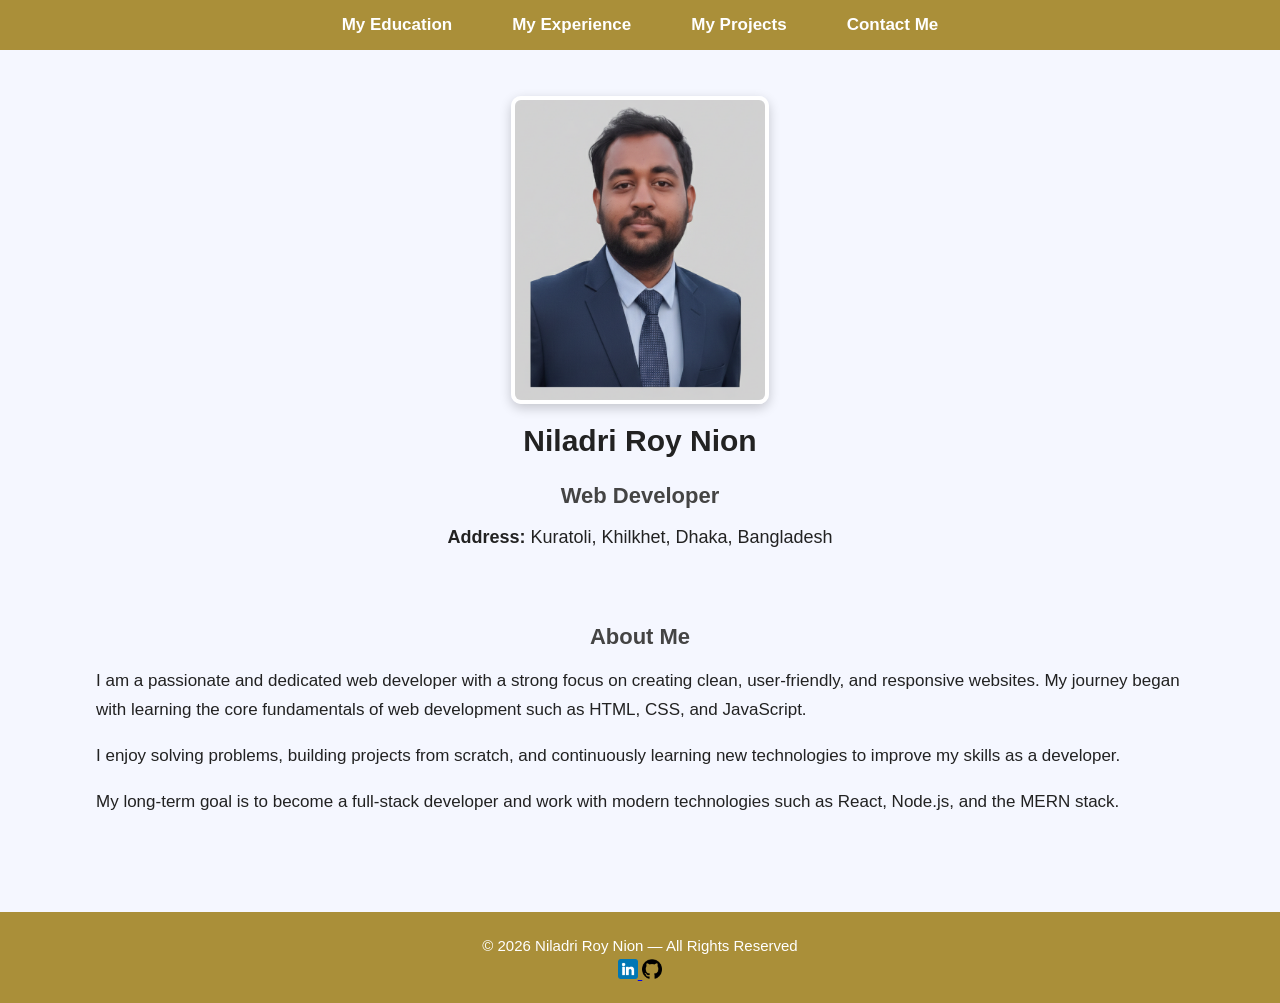
<file: portfolio/index.html>
<!DOCTYPE html>
<html lang="en">
<head>
<meta charset="UTF-8">
<meta name="viewport" content="width=device-width, initial-scale=1.0">
<title>Home Page</title>
<link rel="stylesheet" href="style.css">
</head>

<body>

<!-- HEADER -->
<header>
<nav>
<ul>
<li><a href="html/educations.html">My Education</a></li>
<li><a href="html/experience.html">My Experience</a></li>
<li><a href="html/projects.html">My Projects</a></li>
<li><a href="html/contact.html">Contact Me</a></li>
</ul>
</nav>
</header>


<!-- MAIN CONTENT -->
<main>

<!-- PROFILE SECTION -->
<section id="profile">

<figure>
<img src="Data/Nion_photo.png" alt="My Profile Photo" width="250" height="300">
</figure>

<h1>Niladri Roy Nion</h1>
<h2>Web Developer</h2>

<p><strong>Address:</strong> Kuratoli, Khilkhet, Dhaka, Bangladesh</p>

</section>


<!-- ABOUT SECTION -->
<section id="about">

<h2>About Me</h2>

<p>
I am a passionate and dedicated web developer with a strong focus on creating clean,
user-friendly, and responsive websites. My journey began with learning the core
fundamentals of web development such as HTML, CSS, and JavaScript.
</p>

<p>
I enjoy solving problems, building projects from scratch, and continuously learning
new technologies to improve my skills as a developer.
</p>

<p>
My long-term goal is to become a full-stack developer and work with modern technologies
such as React, Node.js, and the MERN stack.
</p>

</section>

</main>


<!-- FOOTER -->
<footer>

<p>© 2026 Niladri Roy Nion — All Rights Reserved</p>

<div class="icon-container">

<a href="https://www.linkedin.com/in/niladri-roy-nion-3761a0265/" target="_blank">
<img src="Data/linkedin.png" alt="LinkedIn Icon" class="icon" height="20" width="20">
</a>

<a href="https://github.com/nionroy/" target="_blank">
<img src="Data/github-logo.png" alt="GitHub Icon" class="icon" height="20" width="20">
</a>

</div>

</footer>

</body>
</html>
</file>
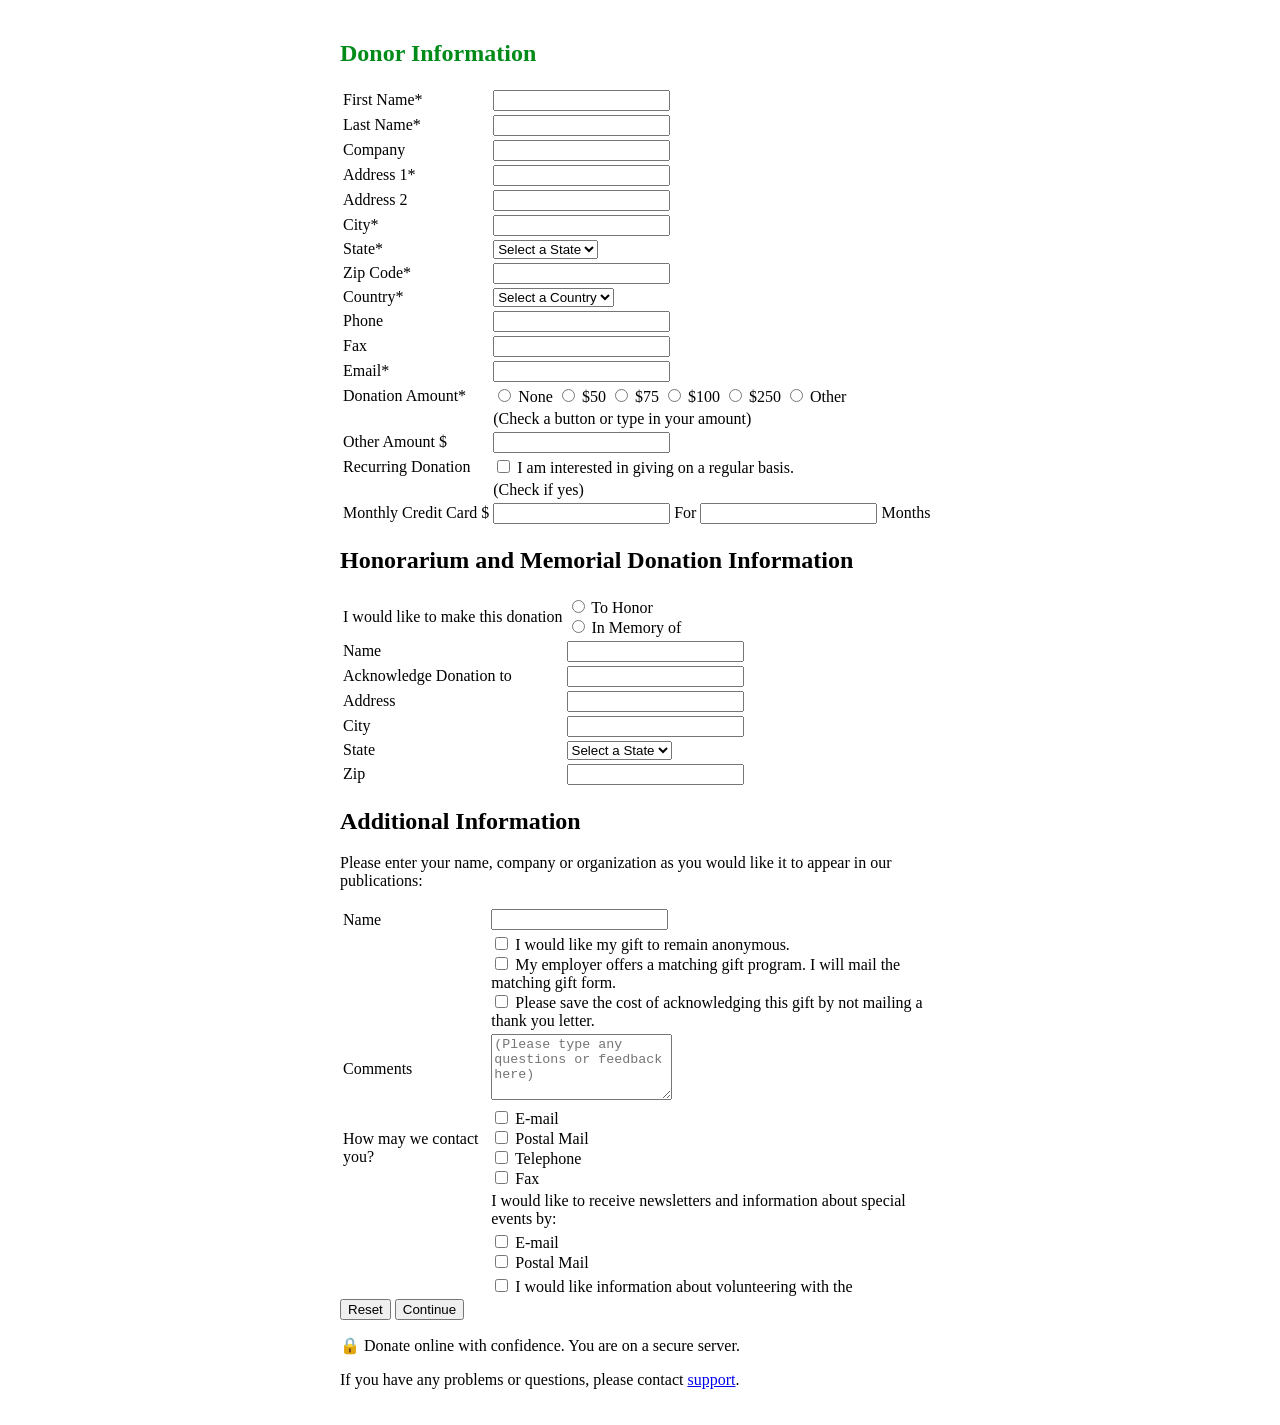
<file: Asssesment/Form.html>
<!DOCTYPE html>
<html lang="en">
<head>
    <meta charset="UTF-8">
    <meta name="viewport" content="width=device-width, initial-scale=1.0">
    <title>Donation Form</title>
    <link rel="stylesheet" href="Form.css">
</head>
<body>
    
        <form method="post">
            <!-- Donor Information Section -->
            <h2 class="section-title"span style="color: #008b19;">Donor Information</h2>
            
            <table class="form-table">
                <tr>
                    <td class="label-col"><label for="first-name">First Name<span class="required">*</span></label></td>
                    <td><input type="text" id="first-name" name="first-name" required></td>
                </tr>

                <tr>
                    <td class="label-col"><label for="last-name">Last Name<span class="required">*</span></label></td>
                    <td><input type="text" id="last-name" name="last-name" required></td>
                </tr>

                <tr>
                    <td class="label-col"><label for="company">Company</label></td>
                    <td><input type="text" id="company" name="company"></td>
                </tr>

                <tr>
                    <td class="label-col"><label for="address1">Address 1<span class="required">*</span></label></td>
                    <td><input type="text" id="address1" name="address1" required></td>
                </tr>

                <tr>
                    <td class="label-col"><label for="address2">Address 2</label></td>
                    <td><input type="text" id="address2" name="address2"></td>
                </tr>

                <tr>
                    <td class="label-col"><label for="city">City<span class="required">*</span></label></td>
                    <td><input type="text" id="city" name="city" required></td>
                </tr>

                <tr>
                    <td class="label-col"><label for="state">State<span class="required">*</span></label></td>
                    <td>
                        <select id="state" name="state" required>
                            <option value="">Select a State</option>
                            <option value="dhaka">Dhaka</option>
                            <option value="chittagong">Chittagong</option>
                            <option value="sylhet">Sylhet</option>
                        </select>
                    </td>
                </tr>

                <tr>
                    <td class="label-col"><label for="zip">Zip Code<span class="required">*</span></label></td>
                    <td><input type="text" id="zip" name="zip" required></td>
                </tr>

                <tr>
                    <td class="label-col"><label for="country">Country<span class="required">*</span></label></td>
                    <td>
                        <select id="country" name="country" required>
                            <option value="">Select a Country</option>
                            <option value="bangladesh">Bangladesh</option>
                            <option value="india">India</option>
                            <option value="nepal">Nepal</option>
                        </select>
                    </td>
                </tr>

                <tr>
                    <td class="label-col"><label for="phone">Phone</label></td>
                    <td><input type="tel" id="phone" name="phone"></td>
                </tr>

                <tr>
                    <td class="label-col"><label for="fax">Fax</label></td>
                    <td><input type="text" id="fax" name="fax"></td>
                </tr>

                <tr>
                    <td class="label-col"><label for="email">Email<span class="required">*</span></label></td>
                    <td><input type="email" id="email" name="email" required></td>
                </tr>

                <tr>
                    <td class="label-col"><label>Donation Amount<span class="required">*</span></label></td>
                    <td class="radio-group">
                        <label><input type="radio" name="donation" value="none"> None</label>
                        <label><input type="radio" name="donation" value="50"> $50</label>
                        <label><input type="radio" name="donation" value="75"> $75</label>
                        <label><input type="radio" name="donation" value="100"> $100</label>
                        <label><input type="radio" name="donation" value="250"> $250</label>
                        <label><input type="radio" name="donation" value="other"> Other</label>
                    </td>
                </tr>

                <tr>
                    <td class="label-col"></td>
                    <td class="note-text">(Check a button or type in your amount)</td>
                </tr>

                <tr>
                    <td class="label-col"><label for="other-amount">Other Amount $</label></td>
                    <td><input type="text" id="other-amount" name="other-amount"></td>
                </tr>

                <tr>
                    <td class="label-col"><label>Recurring Donation</label></td>
                    <td>
                        <label><input type="checkbox" name="recurring" value="yes"> I am interested in giving on a regular basis.</label>
                    </td>
                </tr>

                <tr>
                    <td class="label-col"></td>
                    <td class="note-text">(Check if yes)</td>
                </tr>

                <tr>
                    <td class="label-col"><label for="monthly-amount">Monthly Credit Card $</label></td>
                    <td class="inline-inputs">
                        <input type="text" id="monthly-amount" name="monthly-amount" class="small-input">
                        <span>For</span>
                        <input type="text" id="months" name="months" class="small-input">
                        <span>Months</span>
                    </td>
                </tr>
            </table>

            <!-- Honorarium Section -->
            <h2 class="section-title">Honorarium and Memorial Donation Information</h2>
            
            <table class="form-table">
                <tr>
                    <td class="label-col"><label>I would like to make this donation</label></td>
                    <td>
                        <label><input type="radio" name="donation-type" value="honor"> To Honor</label><br>
                        <label><input type="radio" name="donation-type" value="memory"> In Memory of</label>
                    </td>
                </tr>

                <tr>
                    <td class="label-col"><label for="honor-name">Name</label></td>
                    <td><input type="text" id="honor-name" name="honor-name"></td>
                </tr>

                <tr>
                    <td class="label-col"><label for="acknowledge-to">Acknowledge Donation to</label></td>
                    <td><input type="text" id="acknowledge-to" name="acknowledge-to"></td>
                </tr>

                <tr>
                    <td class="label-col"><label for="ack-address">Address</label></td>
                    <td><input type="text" id="ack-address" name="ack-address"></td>
                </tr>

                <tr>
                    <td class="label-col"><label for="ack-city">City</label></td>
                    <td><input type="text" id="ack-city" name="ack-city"></td>
                </tr>

                <tr>
                    <td class="label-col"><label for="ack-state">State</label></td>
                    <td>
                        <select id="ack-state" name="ack-state">
                            <option value="">Select a State</option>
                            <option value="dhaka">Dhaka</option>
                            <option value="chittagong">Chittagong</option>
                            <option value="sylhet">Sylhet</option>
                        </select>
                    </td>
                </tr>

                <tr>
                    <td class="label-col"><label for="ack-zip">Zip</label></td>
                    <td><input type="text" id="ack-zip" name="ack-zip"></td>
                </tr>
            </table>

            <!-- Additional Information Section -->
            <h2 class="section-title">Additional Information</h2>
            
            <p class="info-text">Please enter your name, company or organization as you would like it to appear in our publications:</p>
            
            <table class="form-table">
                <tr>
                    <td class="label-col"><label for="publication-name">Name</label></td>
                    <td><input type="text" id="publication-name" name="publication-name"></td>
                </tr>

                <tr>
                    <td class="label-col"></td>
                    <td>
                        <label><input type="checkbox" name="anonymous" value="yes"> I would like my gift to remain anonymous.</label><br>
                        <label><input type="checkbox" name="matching" value="yes"> My employer offers a matching gift program. I will mail the matching gift form.</label><br>
                        <label><input type="checkbox" name="no-thank-you" value="yes"> Please save the cost of acknowledging this gift by not mailing a thank you letter.</label>
                    </td>
                </tr>

                <tr>
                    <td class="label-col"><label for="comments">Comments</label></td>
                    <td><textarea id="comments" name="comments" rows="4" placeholder="(Please type any questions or feedback here)"></textarea></td>
                </tr>

                <tr>
                    <td class="label-col"><label>How may we contact you?</label></td>
                    <td>
                        <label><input type="checkbox" name="contact" value="email"> E-mail</label><br>
                        <label><input type="checkbox" name="contact" value="postal"> Postal Mail</label><br>
                        <label><input type="checkbox" name="contact" value="phone"> Telephone</label><br>
                        <label><input type="checkbox" name="contact" value="fax"> Fax</label>
                    </td>
                </tr>

                <tr>
                    <td class="label-col"></td>
                    <td class="info-text">I would like to receive newsletters and information about special events by:</td>
                </tr>

                <tr>
                    <td class="label-col"></td>
                    <td>
                        <label><input type="checkbox" name="newsletter" value="email"> E-mail</label><br>
                        <label><input type="checkbox" name="newsletter" value="postal"> Postal Mail</label>
                    </td>
                </tr>

                <tr>
                    <td class="label-col"></td>
                    <td>
                        <label><input type="checkbox" name="volunteer" value="yes"> I would like information about volunteering with the</label>
                    </td>
                </tr>
            </table>

            <div class="button-group">
                <button type="reset" class="btn-secondary">Reset</button>
                <button type="submit" class="btn-primary">Continue</button>
            </div>

            <div class="footer-info">
                <p class="secure-note">🔒 Donate online with confidence. You are on a secure server.</p>
                <p class="contact-note">If you have any problems or questions, please contact <a href="#">support</a>.</p>
            </div>
        </form>
    </div>
</body>
</html>
</file>
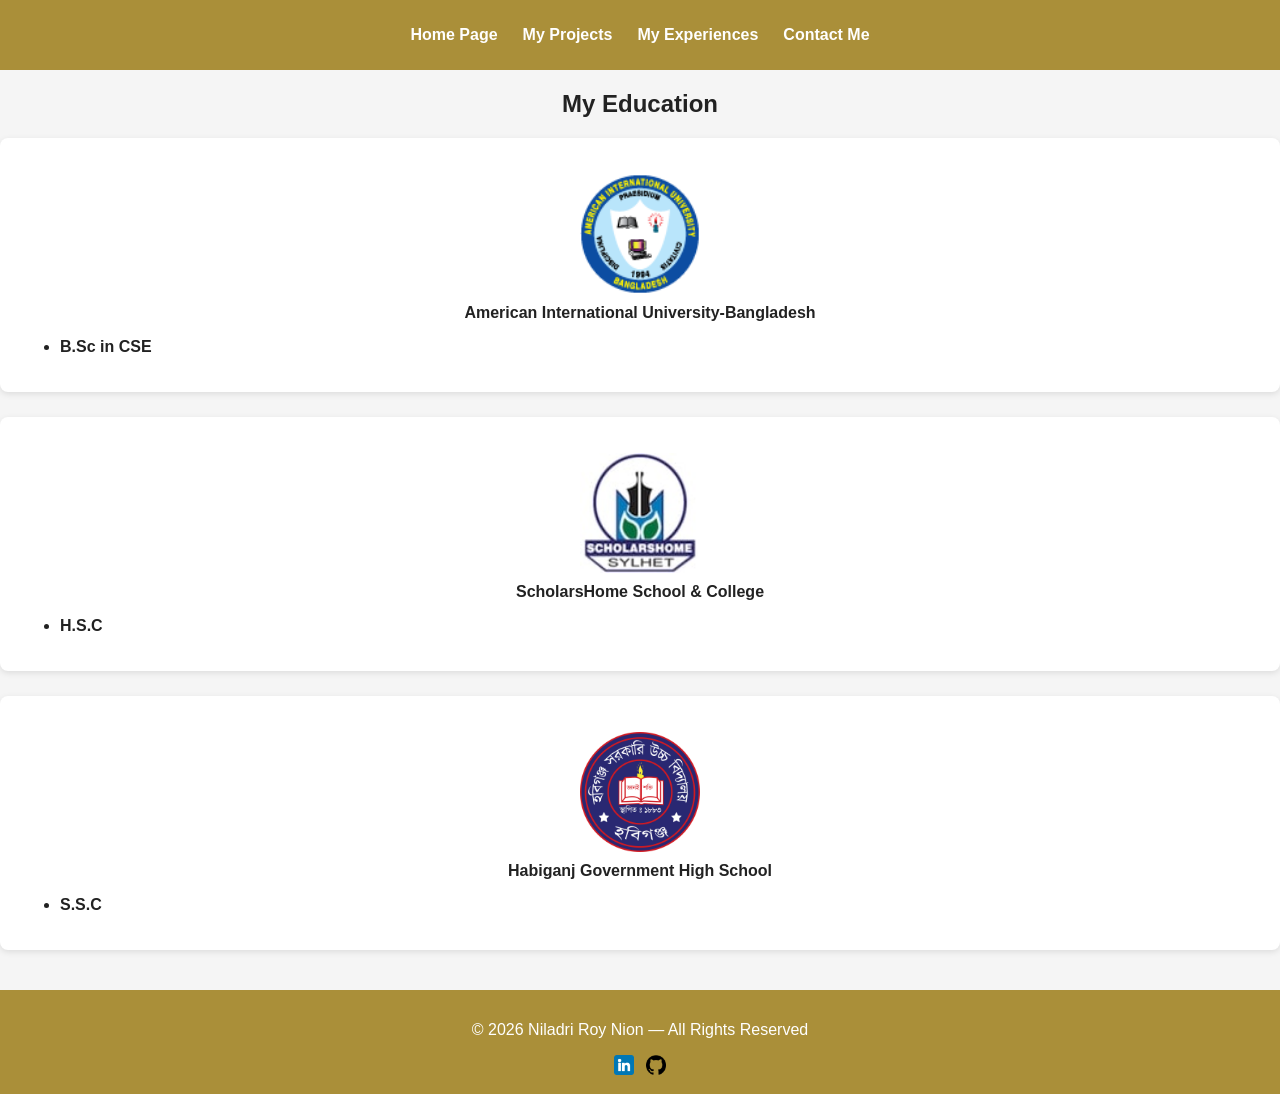
<file: portfolio/html/educations.html>
<!DOCTYPE html>
<html lang="en">
<head>
    <meta charset="UTF-8">
    <meta name="viewport" content="width=device-width, initial-scale=1.0">
    <title>My Education</title>
    <link rel="stylesheet" href="../Css/education.css">
</head>

<body>

    <header>
        <nav>
            <ul>
                <li><a href="http://127.0.0.1:5500/portfolio/index.html">Home Page</a></li>
                <li><a href="http://127.0.0.1:5500/portfolio/html/projects.html">My Projects</a></li>
                <li><a href="http://127.0.0.1:5500/portfolio/html/experience.html">My Experiences</a></li>
                <li><a href="http://127.0.0.1:5500/portfolio/html/contact.html">Contact Me</a></li>
            </ul>
        </nav>
    </header>

    <!-- Header -->
    <h2 class="Head">My Education</h2>
    

    <!-- Main Content -->
    <main class="education-section">

        <!-- University -->
        <article class="education-card">
            <figure>
                <img src="../Data/aiub_logo.png" alt="American International University-Bangladesh Logo" width="70">
                <figcaption><strong>American International University-Bangladesh</strong></figcaption>
            </figure>

            <ul>
                <li><b>B.Sc in CSE</b></li>
            </ul>
        </article>

        <!-- College -->
        <article class="education-card">
            <figure>
                <img src="../Data/Scholarshome_logo.jpg" alt="Scholars Home School and College Logo" width="70">
                <figcaption><strong>ScholarsHome School & College</strong></figcaption>
            </figure>

            <ul>
                <li><b>H.S.C</b></li>
            </ul>
        </article>

        <!-- School -->
        <article class="education-card">
            <figure>
                <img src="../Data/Habiganj_Govt._High_School_Logo.svg.png" alt="Habiganj Government High School Logo" width="70">
                <figcaption><strong>Habiganj Government High School</strong></figcaption>
            </figure>

            <ul>
                <li><b>S.S.C</b></li>
            </ul>
        </article>

    </main>
    <!-- Footer -->
    <footer>
        <p>© 2026 Niladri Roy Nion — All Rights Reserved</p>

        <div class="icon-container">
            <a href="https://www.linkedin.com/in/niladri-roy-nion-3761a0265/" target="_blank">
                <img src="../Data/linkedin.png" alt="LinkedIn Icon" class="icon" height="20" width="20">
            </a>

            <a href="https://github.com/nionroy/" target="_blank">
                <img src="../Data/github-logo.png" alt="GitHub Icon" class="icon" height="20" width="20">
            </a>
        </div>
    </footer>

</body>
</html>
</file>
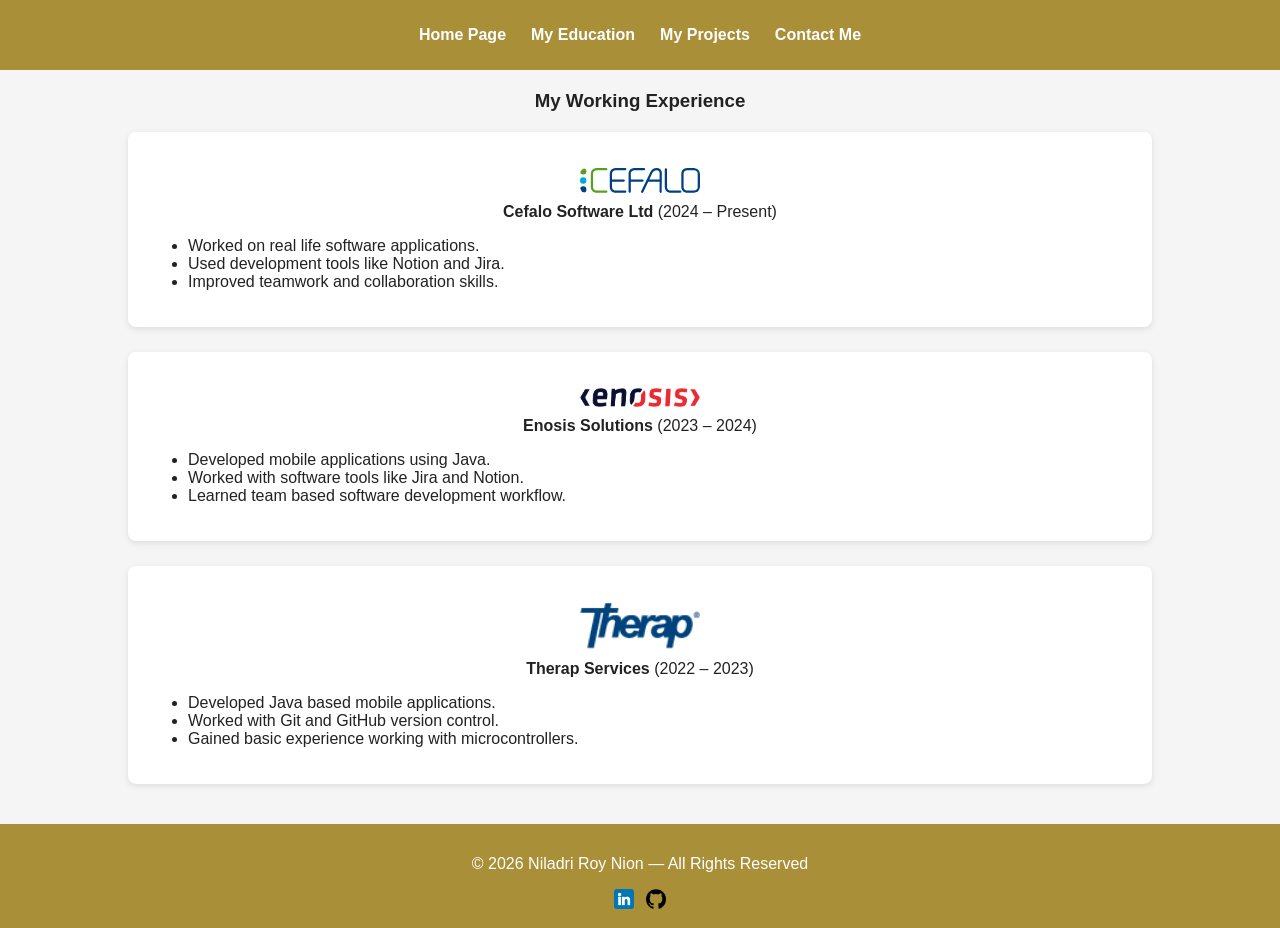
<file: portfolio/html/experience.html>
<!DOCTYPE html>
<html lang="en">
<head>
    <meta charset="UTF-8">
    <meta name="viewport" content="width=device-width, initial-scale=1.0">
    <title>My Experience</title>
    <link rel="stylesheet" href="../Css/experience.css">
</head>

<body>

<!-- Header + Navigation -->
<header>
    <nav>
        <ul>
            <li><a href="../index.html">Home Page</a></li>
            <li><a href="educations.html">My Education</a></li>
            <li><a href="projects.html">My Projects</a></li>
            <li><a href="contact.html">Contact Me</a></li>
        </ul>
    </nav>
</header>

<!-- Main Content -->
<main>

<section class="experience-section">
<h3>My Working Experience</h3>

<!-- Experience 1 -->
<article class="experience-card">

<figure>
<img src="../Data/Cefalo.svg" alt="Cefalo company logo">
<figcaption><strong>Cefalo Software Ltd</strong> (2024 – Present)</figcaption>
</figure>

<ul>
<li>Worked on real life software applications.</li>
<li>Used development tools like Notion and Jira.</li>
<li>Improved teamwork and collaboration skills.</li>
</ul>

</article>

<!-- Experience 2 -->
<article class="experience-card">

<figure>
<img src="../Data/enosis-logo.png" alt="Enosis company logo">
<figcaption><strong>Enosis Solutions</strong> (2023 – 2024)</figcaption>
</figure>

<ul>
<li>Developed mobile applications using Java.</li>
<li>Worked with software tools like Jira and Notion.</li>
<li>Learned team based software development workflow.</li>
</ul>

</article>

<!-- Experience 3 -->
<article class="experience-card">

<figure>
<img src="../Data/therapLogo.png" alt="Therap company logo">
<figcaption><strong>Therap Services</strong> (2022 – 2023)</figcaption>
</figure>

<ul>
<li>Developed Java based mobile applications.</li>
<li>Worked with Git and GitHub version control.</li>
<li>Gained basic experience working with microcontrollers.</li>
</ul>

</article>

</section>

</main>

<!-- Footer -->
<footer>

<p>© 2026 Niladri Roy Nion — All Rights Reserved</p>

<div class="icon-container">

<a href="https://www.linkedin.com/in/niladri-roy-nion-3761a0265/" target="_blank">
<img src="../Data/linkedin.png" class="icon" height="20" width="20">
</a>

<a href="https://github.com/nionroy/" target="_blank">
<img src="../Data/github-logo.png" class="icon" height="20" width="20">
</a>

</div>

</footer>

</body>
</html>
</file>
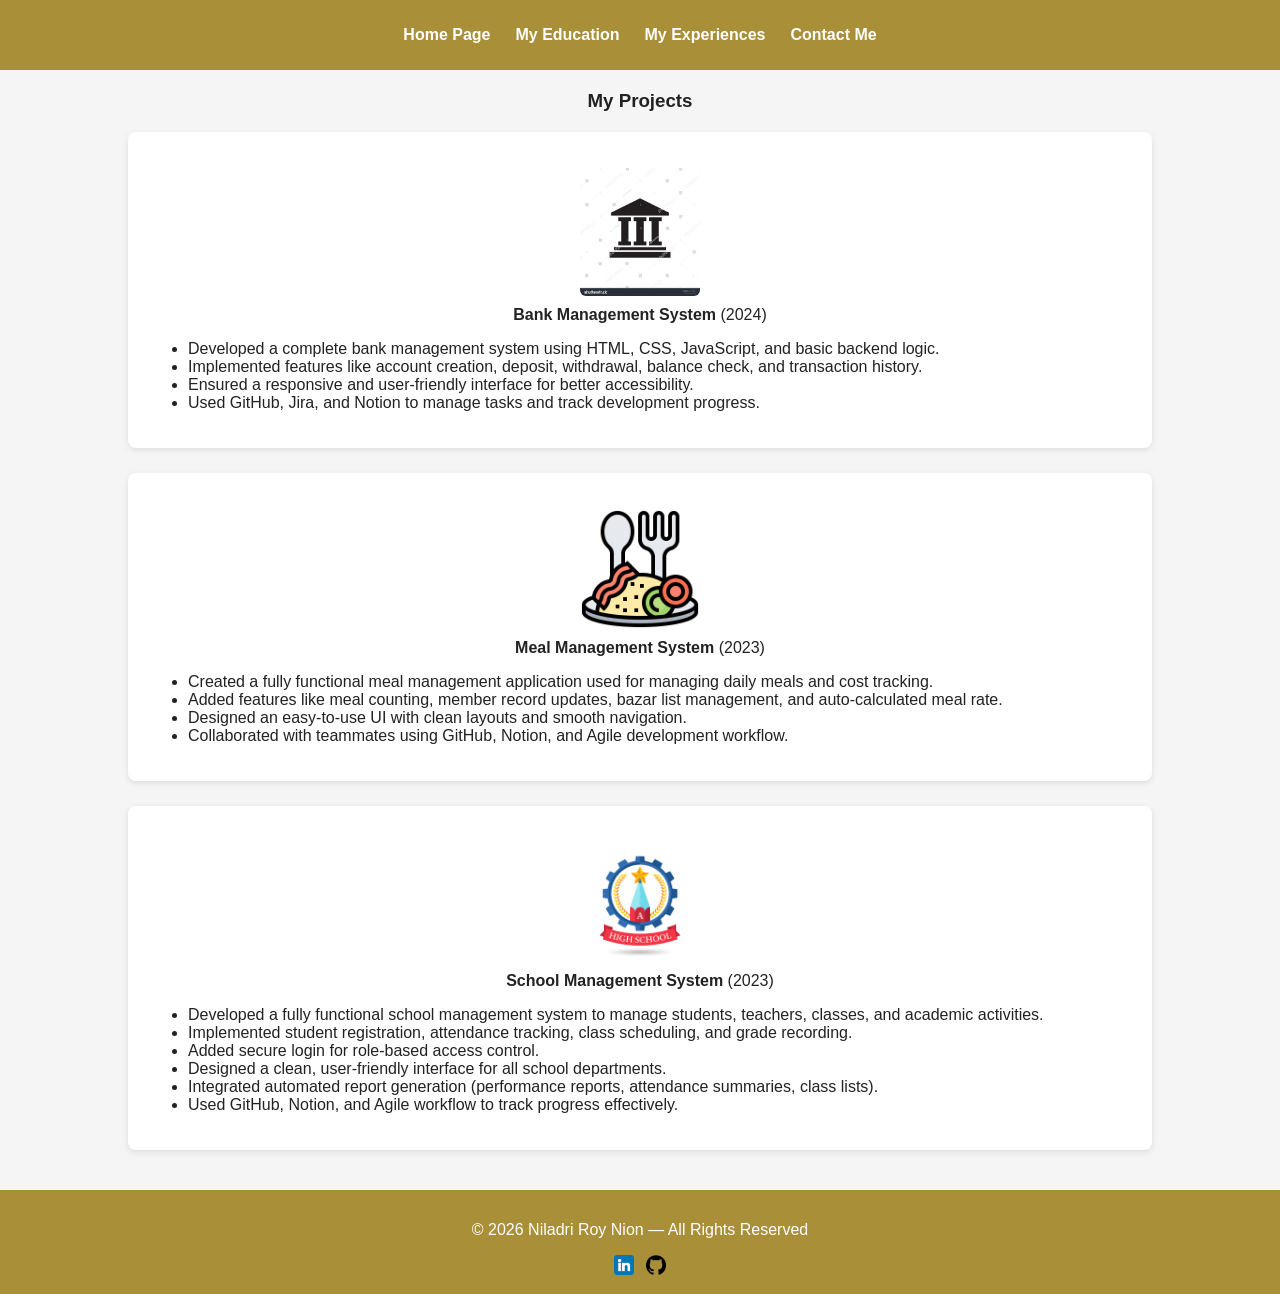
<file: portfolio/html/projects.html>
<!DOCTYPE html>
<html lang="en">
<head>
    <meta charset="UTF-8">
    <meta name="viewport" content="width=device-width, initial-scale=1.0">
    <title>My Projects</title>
    <link rel="stylesheet" href="../Css/projects.css">
</head>

<body>

    <!-- Header + Navigation -->
    <header>
        <nav>
            <ul>
                <li><a href="http://127.0.0.1:5500/portfolio/index.html">Home Page</a></li>
                <li><a href="http://127.0.0.1:5500/portfolio/html/educations.html">My Education</a></li>
                <li><a href="http://127.0.0.1:5500/portfolio/html/experience.html">My Experiences</a></li>
                <li><a href="http://127.0.0.1:5500/portfolio/html/contact.html">Contact Me</a></li>
            </ul>
        </nav>
    </header>

    <!-- Main Content -->
    <main>

        <section class="projects-section">
            <h3>My Projects</h3>

            <!-- Project 1 -->
            <article class="project-card">
                <figure>
                    <img src="../Data/stock-veBank.jpg" alt="Bank Management System Logo">
                    <figcaption><strong>Bank Management System</strong> (2024)</figcaption>
                </figure>

                <ul>
                    <li>Developed a complete bank management system using HTML, CSS, JavaScript, and basic backend logic.</li>
                    <li>Implemented features like account creation, deposit, withdrawal, balance check, and transaction history.</li>
                    <li>Ensured a responsive and user-friendly interface for better accessibility.</li>
                    <li>Used GitHub, Jira, and Notion to manage tasks and track development progress.</li>
                </ul>
            </article>

            <!-- Project 2 -->
            <article class="project-card">
                <figure>
                    <img src="../Data/lunch.png" alt="Meal Management System Logo">
                    <figcaption><strong>Meal Management System</strong> (2023)</figcaption>
                </figure>

                <ul>
                    <li>Created a fully functional meal management application used for managing daily meals and cost tracking.</li>
                    <li>Added features like meal counting, member record updates, bazar list management, and auto-calculated meal rate.</li>
                    <li>Designed an easy-to-use UI with clean layouts and smooth navigation.</li>
                    <li>Collaborated with teammates using GitHub, Notion, and Agile development workflow.</li>
                </ul>
            </article>

            <!-- Project 3 -->
            <article class="project-card">
                <figure>
                    <img src="../Data/School.jpg" alt="School Management System Logo">
                    <figcaption><strong>School Management System</strong> (2023)</figcaption>
                </figure>

                <ul>
                    <li>Developed a fully functional school management system to manage students, teachers, classes, and academic activities.</li>
                    <li>Implemented student registration, attendance tracking, class scheduling, and grade recording.</li>
                    <li>Added secure login for role-based access control.</li>
                    <li>Designed a clean, user-friendly interface for all school departments.</li>
                    <li>Integrated automated report generation (performance reports, attendance summaries, class lists).</li>
                    <li>Used GitHub, Notion, and Agile workflow to track progress effectively.</li>
                </ul>
            </article>

        </section>
    </main>

    <!-- Footer -->
    <footer>
        <p>© 2026 Niladri Roy Nion — All Rights Reserved</p>

        <div class="icon-container">
            <a href="https://www.linkedin.com/in/niladri-roy-nion-3761a0265/" target="_blank">
                <img src="../Data/linkedin.png" alt="LinkedIn Icon" class="icon" height="20" width="20">
            </a>

            <a href="https://github.com/nionroy/" target="_blank">
                <img src="../Data/github-logo.png" alt="GitHub Icon" class="icon" height="20" width="20">
            </a>
        </div>
    </footer>

</body>
</html>
</file>
<file: portfolio/style.css>
/* ===== GLOBAL ===== */
body {
    margin: 0;
    padding: 0;
    font-family: Arial, sans-serif;
    background: #f5f7ff;
    color: #222;
}

/* ===== NAVBAR ===== */
header {
    background: #AA8F39;
    padding: 15px 0;
    position: sticky;
    top: 0;
    z-index: 10;
}

nav ul {
    display: flex;
    justify-content: center;
    list-style: none;
    padding: 0;
    margin: 0;
}

nav ul li {
    margin: 0 15px;
}

nav ul li a {
    color: white;
    text-decoration: none;
    font-size: 17px;
    font-weight: bold;
    padding: 8px 15px;
    border-radius: 6px;
    transition: 0.3s;
}

nav ul li a:hover {
    background: #0d2cbe;
    transform: scale(1.05);
}

/* ===== PROFILE SECTION ===== */
#profile {
    text-align: center;
    padding: 30px;
}

figure img {
    border-radius: 10px;
    border: 4px solid #fff;
    box-shadow: 0 4px 12px rgba(0,0,0,0.2);
}

h1 {
    margin-top: 15px;
    font-size: 30px;
}

h2 {
    margin-top: 8px;
    font-size: 22px;
    color: #444;
}

#profile p {
    font-size: 18px;
}

/* ===== ABOUT SECTION ===== */
#about {
    width: 85%;
    margin: auto;
    padding: 20px 0 40px;
}

#about h2 {
    text-align: center;
    margin-bottom: 15px;
}

#about p {
    line-height: 1.7;
    font-size: 17px;
    margin-bottom: 15px;
}
/* ===== FOOTER ===== */
footer {
    background: #AA8F39;
    padding: 20px 0;
    text-align: center;
    color: white;
    margin-top: 40px;
}

footer p {
    margin: 5px 0;
    font-size: 15px;
}
</file>
<file: Asssesment/Form.css>
body {
    display: flex;
    flex-direction: column;
    align-items: center;
    min-height: 100vh;
    margin: 0;
    padding: 20px;
}

form {
    width: 100%;
    max-width: 600px;
}

.first {
    width: 100%;
    max-width: 600px;
    text-align: left;
    margin: 0;
}
</file>
<file: portfolio/Css/education.css>
/* ===== Global Styles ===== */
body {
    margin: 0;
    padding: 0;
    font-family: Arial, sans-serif;
    background-color: #f5f5f5;
    color: #222;
}
/* ===== Navigation ===== */
.Head {

    text-align: center;

}
header {
    background: #AA8F39;
    padding: 10px 0;
}

nav ul {
    list-style: none;
    display: flex;
    justify-content: center;
    gap: 25px;
    padding: 0;
}

nav ul li a {
    color: white;
    text-decoration: none;
    font-weight: 600;
}

nav ul li a:hover {
    color: #0a66c2;
}

/* ===== Main Content ===== */
.education-card{
    background: white;
    padding: 20px;
    margin-bottom: 25px;
    border-radius: 8px;
    box-shadow: 0 2px 6px rgba(0,0,0,0.1);
}

.education-card figure {
    display: flex;
    flex-direction: column;
    align-items: center;
}

.education-card img {
    width: 120px;
    height: auto;
    border-radius: 6px;
}

.education-card figcaption {
    margin-top: 10px;
    text-align: center;
}


/* ===== Footer ===== */
footer {
    background: #AA8F39;
    color: white;
    padding: 15px 0;
    text-align: center;
    margin-top: 40px;
}

.icon-container {
    margin-top: 10px;
    display: flex;
    justify-content: center;
    gap: 12px;
}

.icon {
    transition: transform 0.2s ease;
}

.icon:hover {
    transform: scale(1.15);
}
</file>
<file: portfolio/Css/experience.css>
/* ===== Global Styles ===== */

body{
margin:0;
padding:0;
font-family: Arial, sans-serif;
background-color:#f5f5f5;
color:#222;
}


/* ===== Navigation ===== */

header{
background:#AA8F39;
padding:10px 0;
}

nav ul{
list-style:none;
display:flex;
justify-content:center;
gap:25px;
padding:0;
}

nav ul li a{
color:white;
text-decoration:none;
font-weight:600;
}

nav ul li a:hover{
color:#0a66c2;
}


/* ===== Main Content ===== */

main{
width:80%;
margin:20px auto;
}

h3{
text-align:center;
margin-bottom:20px;
}


/* ===== Experience Cards ===== */

.experience-card{
background:white;
padding:20px;
margin-bottom:25px;
border-radius:8px;
box-shadow:0 2px 6px rgba(0,0,0,0.1);
}

.experience-card figure{
display:flex;
flex-direction:column;
align-items:center;
}

.experience-card img{
width:120px;
height:auto;
border-radius:6px;
}

.experience-card figcaption{
margin-top:10px;
text-align:center;
}


/* ===== Footer ===== */

footer{
background:#AA8F39;
color:white;
padding:15px 0;
text-align:center;
margin-top:40px;
}

.icon-container{
margin-top:10px;
display:flex;
justify-content:center;
gap:12px;
}

.icon{
transition:transform 0.2s ease;
}

.icon:hover{
transform:scale(1.15);
}
</file>
<file: portfolio/Css/projects.css>
/* ===== Global Styles ===== */
body {
    margin: 0;
    padding: 0;
    font-family: Arial, sans-serif;
    background-color: #f5f5f5;
    color: #222;
}

/* ===== Navigation ===== */
header {
    background: #AA8F39;
    padding: 10px 0;
}

nav ul {
    list-style: none;
    display: flex;
    justify-content: center;
    gap: 25px;
    padding: 0;
}

nav ul li a {
    color: white;
    text-decoration: none;
    font-weight: 600;
}

nav ul li a:hover {
    color: #0a66c2;
}

/* ===== Main Content ===== */
main {
    width: 80%;
    margin: 20px auto;
}

h3 {
    text-align: center;
    margin-bottom: 20px;
}

/* ===== Project Cards ===== */
.project-card {
    background: white;
    padding: 20px;
    margin-bottom: 25px;
    border-radius: 8px;
    box-shadow: 0 2px 6px rgba(0,0,0,0.1);
}

.project-card figure {
    display: flex;
    flex-direction: column;
    align-items: center;
}

.project-card img {
    width: 120px;
    height: auto;
    border-radius: 6px;
}

.project-card figcaption {
    margin-top: 10px;
    text-align: center;
}

/* ===== Footer ===== */
footer {
    background: #AA8F39;
    color: white;
    padding: 15px 0;
    text-align: center;
    margin-top: 40px;
}

.icon-container {
    margin-top: 10px;
    display: flex;
    justify-content: center;
    gap: 12px;
}

.icon {
    transition: transform 0.2s ease;
}

.icon:hover {
    transform: scale(1.15);
}
</file>
